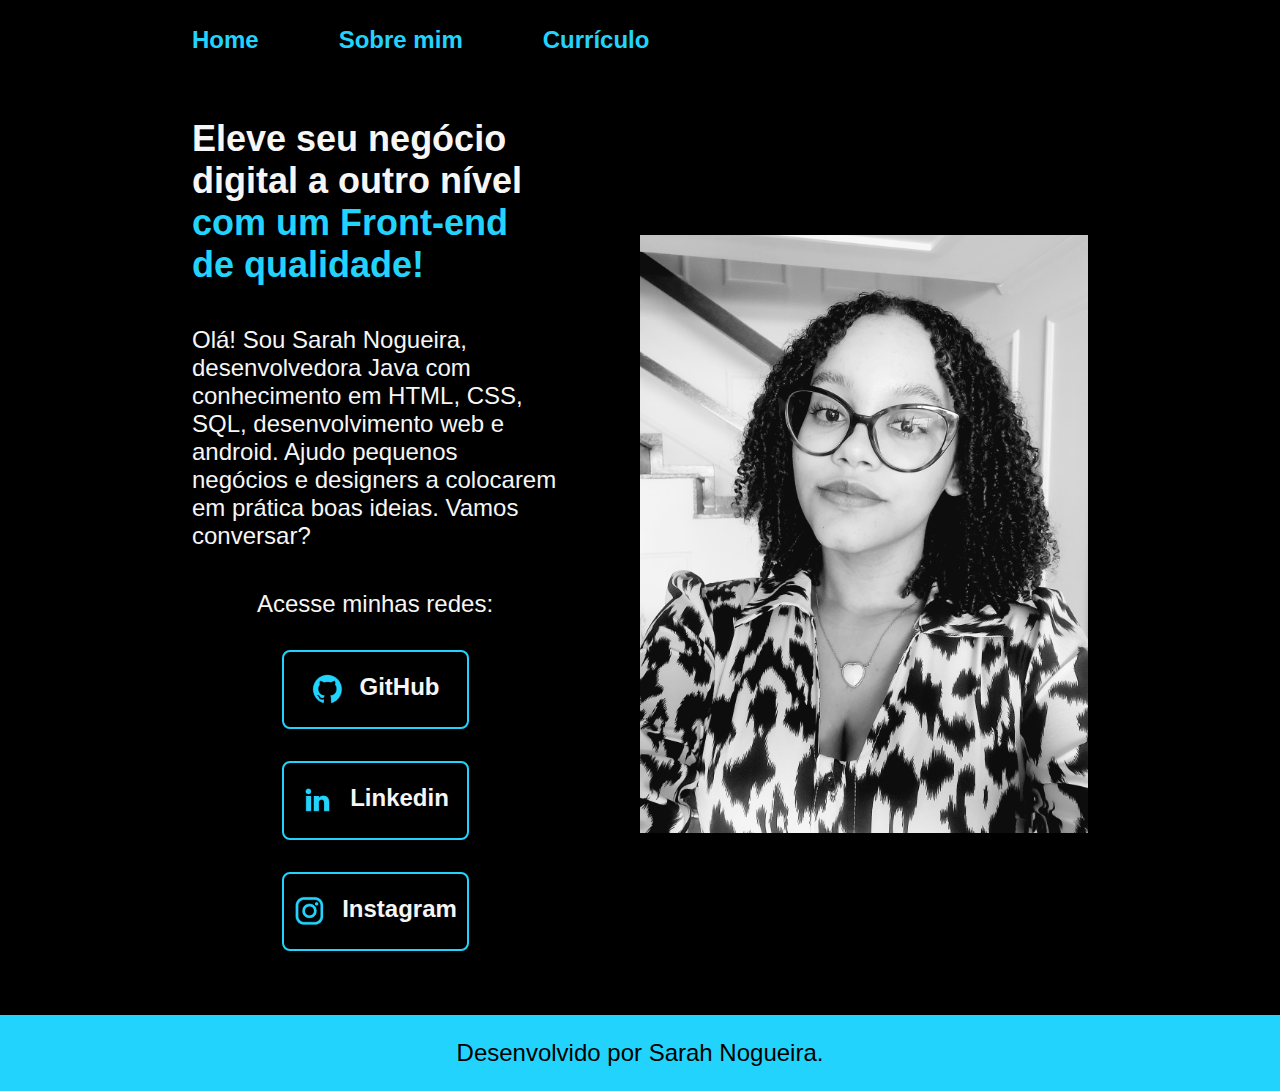
<file: index.html>
<!DOCTYPE html>
<html lang="pt-br">
<head>
    <meta charset="UTF-8">
    <meta http-equiv="X-UA-Compatible" content="IE=edge">
    <meta name="viewport" content="width=device-width, initial-scale=1.0">
    <meta name="author" content="Sarah Nogueira">
    <meta name="description" content="introdução a HTML">
    <meta name="keywords" content="HTML, CSS, JavaScript">
    <title>Portifólio</title>
    <link rel="stylesheet" href="./styles/style.css">
</head>
<body>
    <header class="cabecalho">
        <nav class="cabecalho_menu">
            <a class="cabecalho_menu_link" href="index.html">Home</a>
            <a class="cabecalho_menu_link" href="about.html">Sobre mim</a>
            <a class="cabecalho_menu_link" href="curriculo.html">Currículo</a>
        </nav>
    </header>
    </header>
    <main class="apresentacao">
        <section class="apresentacao_conteudo">
            <h1 class="apresentação_conteudo_titulo">Eleve seu negócio digital a outro nível<strong class="titulo-destaque"> com um Front-end de qualidade!</strong></h1>
            <p class="apresentacao_conteudo_texto">Olá! Sou Sarah Nogueira, desenvolvedora Java com conhecimento em HTML, CSS, SQL, desenvolvimento web e android. Ajudo pequenos negócios e designers a colocarem em prática boas ideias. Vamos conversar?</p>
            <div class="apresentacao_links">
                <h2 class="apresentacao_links_subtitulo">Acesse minhas redes:</h2>
                <a class="apresentacao_links_botao" href="https://github.com/SarahN0gue1ra">
                    <img src="./assets/github.png">
                    GitHub
                </a>
                <a class="apresentacao_links_botao" href="https://www.linkedin.com/in/sarah-nogueira-518a90231/">
                    <img src="./assets/linkedin.png">
                    Linkedin
                </a>
                <a class="apresentacao_links_botao" href="https://www.instagram.com/sarah_evellyn__/">
                    <img src="./assets/instagram.png">
                    Instagram
                </a>
               
            </div>
        </section>
        <img class="apresentacao_imagem" src="./assets/perfil.jpg" alt="Foto de Sarah Nogueira">
    </main>
    <footer class="rodape">
        <p>Desenvolvido por Sarah Nogueira.</p>
    </footer>
</body>
</html>
</file>
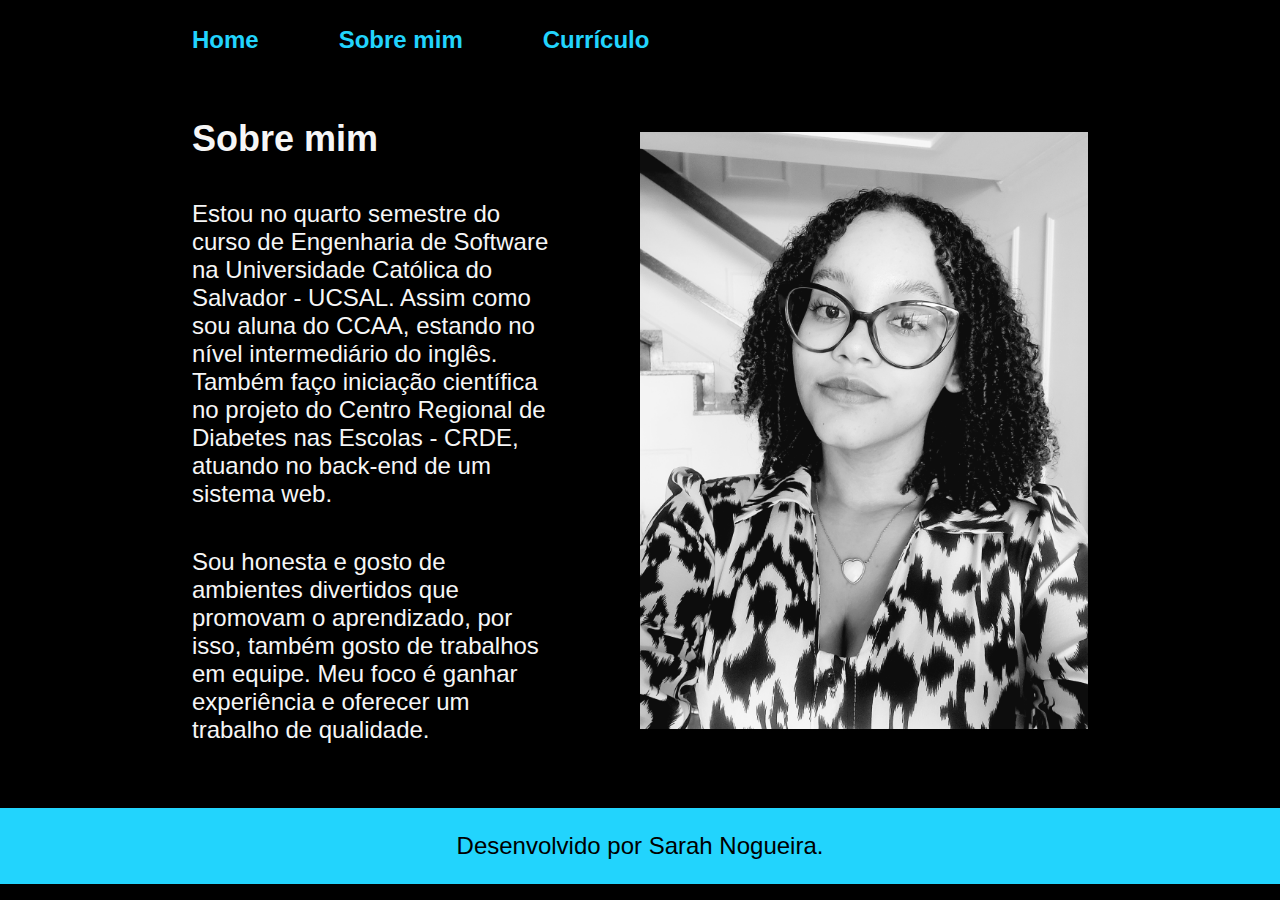
<file: about.html>
<!DOCTYPE html>
<html lang="pt-br">
<head>
    <meta charset="UTF-8">
    <meta http-equiv="X-UA-Compatible" content="IE=edge">
    <meta name="viewport" content="width=device-width, initial-scale=1.0">
    <title>Sobre mim</title>
    <link rel="stylesheet" href="./styles/style.css">
</head>
<body>
    <header class="cabecalho">
        <nav class="cabecalho_menu">
            <a class="cabecalho_menu_link" href="index.html">Home</a>
            <a class="cabecalho_menu_link" href="about.html">Sobre mim</a>
            <a class="cabecalho_menu_link" href="curriculo.html">Currículo</a>
        </nav>
    </header>

    <main class="apresentacao">
        <section class="apresentacao_conteudo">
            <h1 class="apresentação_conteudo_titulo">Sobre mim</h1>
            <p class="apresentacao_conteudo_texto">Estou no quarto semestre do curso de Engenharia de Software
                na Universidade Católica do Salvador - UCSAL. Assim como sou aluna do CCAA, estando no nível intermediário do inglês. Também faço iniciação científica no projeto do Centro Regional de Diabetes nas Escolas - CRDE, atuando no back-end de um sistema web.
            </p>
            <p class="apresentacao_conteudo_texto"> Sou honesta e gosto de
                ambientes divertidos que
                promovam o aprendizado, por
                isso, também gosto de
                trabalhos em equipe.
                Meu foco é ganhar experiência
                e oferecer um trabalho de
                qualidade. </p>
        </section>
        <img  class="apresentacao_imagem" src="./assets/perfil.jpg" alt="Foto de Sarah Nogueira">    
    </main>

    <footer class="rodape">
        <p>Desenvolvido por Sarah Nogueira.</p>
    </footer>
</body>
</html>
</file>
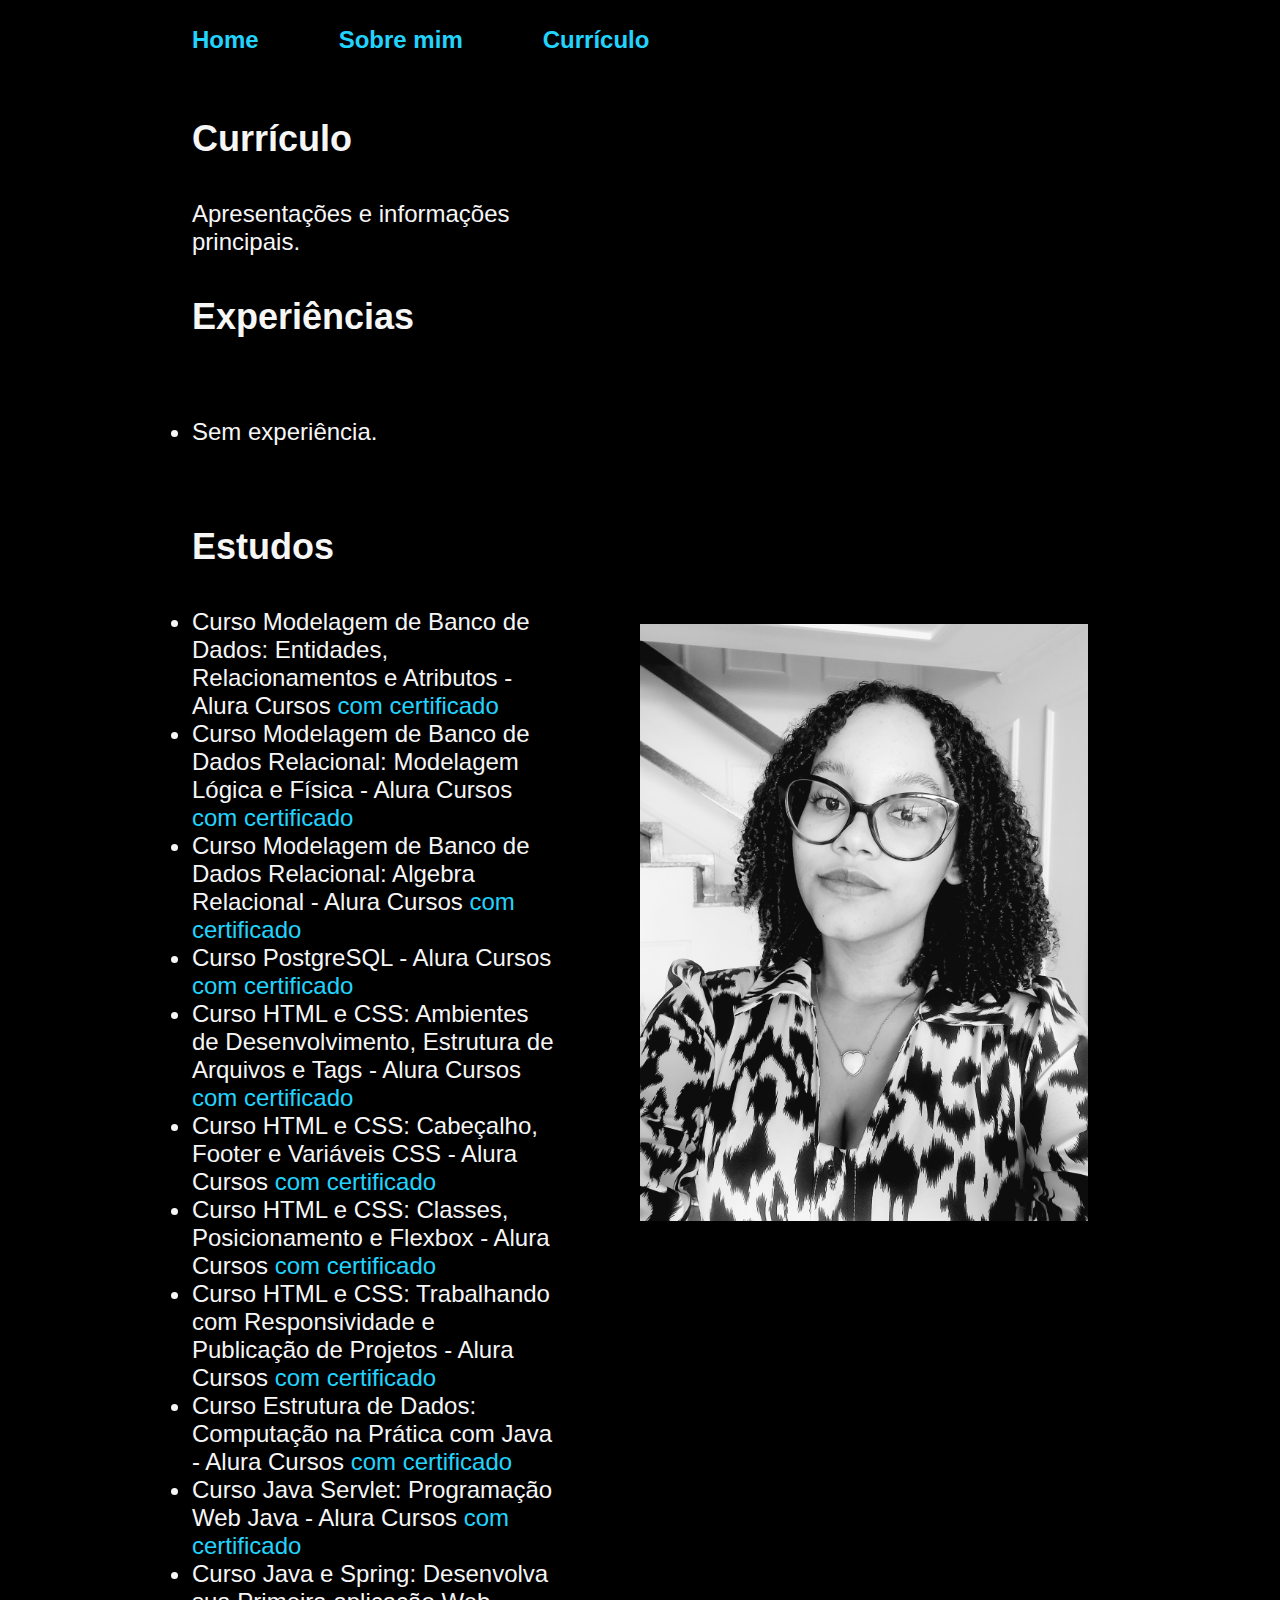
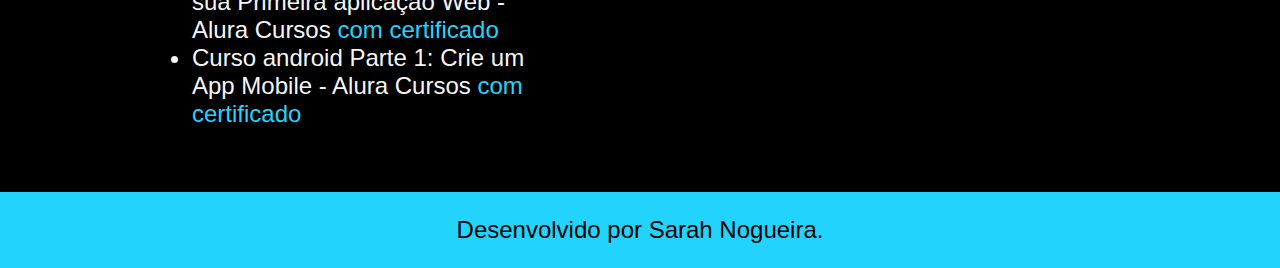
<file: curriculo.html>
<!DOCTYPE html>
<html lang="pt-br">
<head>
    <meta charset="UTF-8">
    <meta http-equiv="X-UA-Compatible" content="IE=edge">
    <meta name="viewport" content="width=device-width, initial-scale=1.0">
    <title>Currículo</title>
    <link rel="stylesheet" href="./styles/style.css">
</head>
<body>
    <header class="cabecalho">
        <nav class="cabecalho_menu">
            <a class="cabecalho_menu_link" href="index.html">Home</a>
            <a class="cabecalho_menu_link" href="about.html">Sobre mim</a>
            <a class="cabecalho_menu_link" href="curriculo.html">Currículo</a>
        </nav>
    </header>

    <main class="apresentacao">
        <section class="apresentacao_conteudo ">
            <h1 class="apresentação_conteudo_titulo">Currículo</h1>
            <p class="apresentacao_conteudo_texto">Apresentações e informações principais.</p>
            <h2 class="apresentação_conteudo_titulo">Experiências</h2>
            <p class="apresentacao_conteudo_texto">
                <ul class="apresentacao_conteudo_texto">
                    <li>Sem experiência.</li>
                </ul>
            </p>    
            <h2 class="apresentação_conteudo_titulo">Estudos</h2>
            <div class="apresentacao_conteudo_texto">
                <ul class="apresentacao_conteudo_texto">
                    <li>Curso Modelagem de Banco de Dados: Entidades, Relacionamentos e Atributos - Alura Cursos <a href="https://cursos.alura.com.br/user/nogueirasarah558/course/modelagem-banco-dados-entidades-relacionamentos-atributos/certificate">com certificado</a></li>
                    <li>Curso Modelagem de Banco de Dados Relacional: Modelagem Lógica e Física - Alura Cursos <a href="https://cursos.alura.com.br/user/nogueirasarah558/course/modelagem-banco-dados-relacional-modelagem-logica-fisica/certificate">com certificado</a></li>
                    <li>Curso Modelagem de Banco de Dados Relacional: Algebra Relacional - Alura Cursos <a href="https://cursos.alura.com.br/user/nogueirasarah558/course/modelagem-banco-dados-algebra-relacional/certificate">com certificado</a></li>
                    <li>Curso PostgreSQL - Alura Cursos <a href="https://cursos.alura.com.br/user/nogueirasarah558/course/introducao-postgresql-primeiros-passos/certificate">com certificado</a></li>
                    <li>Curso HTML e CSS: Ambientes de Desenvolvimento, Estrutura de Arquivos e Tags - Alura Cursos <a href="https://cursos.alura.com.br/user/nogueirasarah558/course/html-css-ambiente-arquivos-tags/certificate">com certificado</a></li>
                    <li>Curso HTML e CSS: Cabeçalho, Footer e Variáveis CSS - Alura Cursos <a href="https://cursos.alura.com.br/user/nogueirasarah558/course/html-css-cabecalho-footer-variaveis-css/certificate">com certificado</a></li>
                    <li>Curso HTML e CSS: Classes, Posicionamento e Flexbox - Alura Cursos <a href="https://cursos.alura.com.br/user/nogueirasarah558/course/html-css-classes-posicionamento-flexbox/certificate">com certificado</a></li>
                    <li>Curso HTML e CSS: Trabalhando com Responsividade e Publicação de Projetos - Alura Cursos <a href="https://cursos.alura.com.br/user/nogueirasarah558/course/html-css-responsividade-publicacao-projetos/certificate">com certificado</a></li>
                    <li>Curso Estrutura de Dados: Computação na Prática com Java - Alura Cursos <a href="https://cursos.alura.com.br/user/nogueirasarah558/course/estrutura-de-dados/certificate">com certificado</a></li>
                    <li>Curso Java Servlet: Programação Web Java - Alura Cursos <a href="https://cursos.alura.com.br/user/nogueirasarah558/course/servlets-fundamentos-programacao-web-java/certificate">com certificado</a></li>
                    <li>Curso Java e Spring: Desenvolva sua Primeira aplicação Web - Alura Cursos <a href="https://cursos.alura.com.br/user/nogueirasarah558/course/java-spring-primeira-aplicacao-web/certificate">com certificado</a></li>
                    <li>Curso android Parte 1: Crie um App Mobile - Alura Cursos <a href="https://cursos.alura.com.br/user/nogueirasarah558/course/android-sua-primeira-app-mobile/certificate">com certificado</a></li>

                </ul>
            </div>    
        </section>
        <img class="apresentacao_imagem" src="./assets/perfil.jpg" alt="Foto de Sarah Nogueira">    
    </main>

    <footer class="rodape">
        <p>Desenvolvido por Sarah Nogueira.</p>
    </footer>
</body>
</html>
</file>
<file: styles/style.css>
@charset "UTF-8";
@import url('https://fonts.googleapis.com/css2?family= Krona +One &família= Montserrat:wght@400;600 & display=swap');

:root{
    --cor-primaria: #000000;
    --cor-secundaria: #F6F6F6;
    --cor-terciaria: #22D4FD;

    --fonte-primaria: 'Krona One', sans-serif;
    --fonte-secundaria: 'Montserat', sans-serif;
}

*{
    margin: 0;
    padding: 0;
}

body{
    /* height: 100vh; */
    box-sizing: border-box;
    background-color: var(--cor-primaria);
    color: var(--cor-secundaria);
}

.cabecalho{
    padding: 2% 0% 0% 15%;
}

.cabecalho_menu{
    display: flex;
    gap: 80px;
}

.cabecalho_menu_link{
    color: var(--cor-terciaria);
    font-family: var(--fonte-secundaria);
    font-weight: 600;
    font-size: 1.5rem;
    text-decoration: none;
}

.apresentacao{
    padding: 5% 15%;
    display: flex;
    align-items: center;
    justify-content: space-between;
    gap: 82px;
}

.apresentacao_conteudo{
    width: 50%;
    display: flex;
    flex-direction: column;
    gap: 40px;
}

.apresentação_conteudo_titulo{
    font-family: var(--fonte-primaria);
    font-size: 2.25rem;
}

.titulo-destaque{
    color: var(--cor-terciaria);
}

.apresentacao_conteudo_texto{
    font-family: var(--fonte-secundaria);
    font-size: 1.5rem;
}

.apresentacao_conteudo_texto a{
    text-decoration: none;
    color: var(--cor-terciaria);
}

.apresentacao_links{
    display: flex;
    flex-direction: column;
    align-items: center;
    justify-content: space-between;
    gap: 32px;
}

.apresentacao_links_subtitulo{
    font-family: var(--fonte-primaria);
    font-weight: 400;
    font-size: 1.5rem;
}

.apresentacao_links_botao{
    /* background-color:#22D4FD; */
    display: flex;
    justify-content: center;
    gap: 16px;
    border: 2px solid var(--cor-terciaria);
    width: 50%;
    font-size: 1.5rem;
    /* text-align: center; */
    border-radius: 8px;
    padding: 21.5px 0;
    text-decoration: none;
    color: var(--cor-secundaria);
    font-family: var(--fonte-secundaria);
    font-weight: 600;
}

.apresentacao_links_botao:hover{
    background-color: var(--cor-primaria);

}

.apresentacao_imagem{
    width: 50%;
}

.rodape{
    padding: 24px;
    color: var(--cor-primaria);
    background-color: var(--cor-terciaria);
    text-align: center;
    font-family: var(--fonte-secundaria);
    font-size: 1.5rem;
    font-weight: 400;
}

@media (max-width: 1200px){
    .cabecalho{
        padding: 10%;
    }

    .cabecalho_menu{
        justify-content: center;
    }

    .apresentacao{
        flex-direction: column-reverse;
        padding: 5%;
    }

    .apresentacao_conteudo{
        width: auto;
    }
}
</file>
